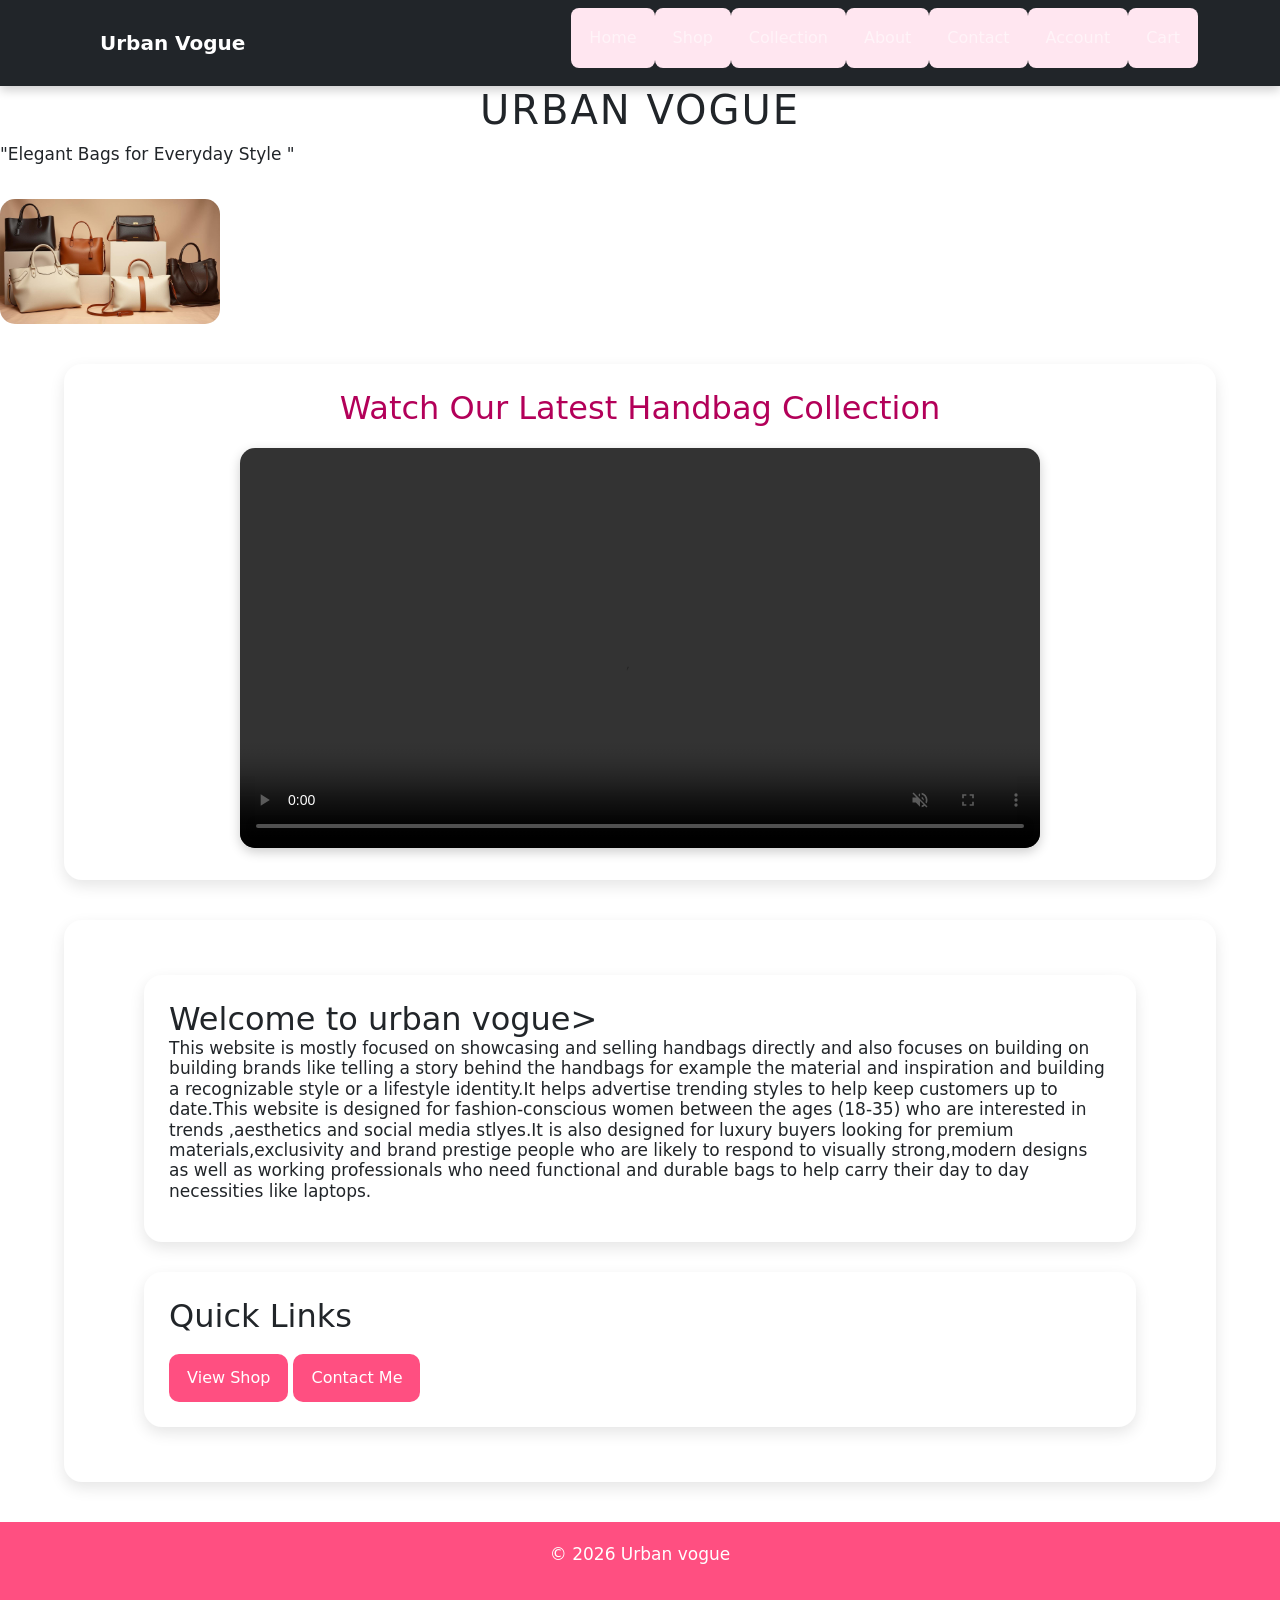
<file: index.html>
<!DOCTYPE html> 

<html lang="en"> 

<head> 

    <meta charset="UTF-8"> 
    <meta name="viewport" content="width=device-width, initial-scale=1.0"> 
    <title>Urban vogue</title> 
<link rel="stylesheet" href="styles.css"> 
<!-- Bootstrap CSS --> 

<link href="https://cdn.jsdelivr.net/npm/bootstrap@5.3.0/dist/css/bootstrap.min.css" rel="stylesheet"> 
</head> 

<body> 
   <nav class="navbar navbar-expand-lg navbar-dark bg-dark">

  <div class="container">

    <a class="navbar-brand" href="index.html">
      Urban Vogue
    </a>

    <button class="navbar-toggler"
            type="button"
            data-bs-toggle="collapse"
            data-bs-target="#navbarNav">

      <span class="navbar-toggler-icon"></span>

    </button>

    <div class="collapse navbar-collapse" id="navbarNav">

      <ul class="navbar-nav ms-auto">

        <li class="nav-item">
          <a class="nav-link" href="index.html">
            Home
          </a>
        </li>

        <li class="nav-item">
          <a class="nav-link" href="shop.html">
            Shop
          </a>
        </li>

        <li class="nav-item">
          <a class="nav-link" href="collection.html">
            Collection
          </a>
        </li>

        <li class="nav-item">
          <a class="nav-link" href="about.html">
            About
          </a>
        </li>

        <li class="nav-item">
          <a class="nav-link" href="contact.html">
            Contact
          </a>
        </li>

        <li class="nav-item">
          <a class="nav-link" href="account.html">
            Account
          </a>
        </li>

        <li class="nav-item">
          <a class="nav-link" href="cart.html">
            Cart
          </a>
        </li>

      </ul>

    </div>

  </div>

</nav>
    <header> 

    <h1>URBAN VOGUE</h1> 

    <p>"Elegant Bags for Everyday Style "</p> 

    <img src="Cover-picture.jpg" alt="Urban vogue" width="200"> 




</header> 
<section class="video-section">

    <h2>Watch Our Latest Handbag Collection</h2>

    <video width="700" controls autoplay muted loop>
        <source src="Handbag video.mp4" type="video/mp4">
        
    </video>

</section>
 

<main> 

    <section> 
        

        <h2>Welcome to urban vogue> 

        <p>This website is mostly focused on showcasing and selling handbags directly
         and also focuses on building on building brands like telling a story behind
          the handbags for example the material and inspiration and building a recognizable
          style or a lifestyle identity.It helps advertise trending styles to help keep
          customers up to date.This website is designed for fashion-conscious women between
           the ages (18-35) who are interested in trends ,aesthetics and social media stlyes.It
           is also designed for luxury buyers looking for premium materials,exclusivity and brand
           prestige people who are likely to respond to visually strong,modern designs as well as 
           working professionals who need functional and durable bags to help carry their day to 
           day necessities like laptops.</p> 

    </section> 

     

    <section> 

        <h2>Quick Links</h2> 

        <a href="shop.html">View Shop</a> 

        <a href="contact.html">Contact Me</a> 

    </section> 

</main> 

 

<footer> 

    <p>&copy; 2026 Urban vogue</p> 

</footer>
<script src="script.js"></script>

<script src="https://cdn.jsdelivr.net/npm/bootstrap@5.3.0/dist/js/bootstrap.min.js"></script>
</body> 

</html>
</file>
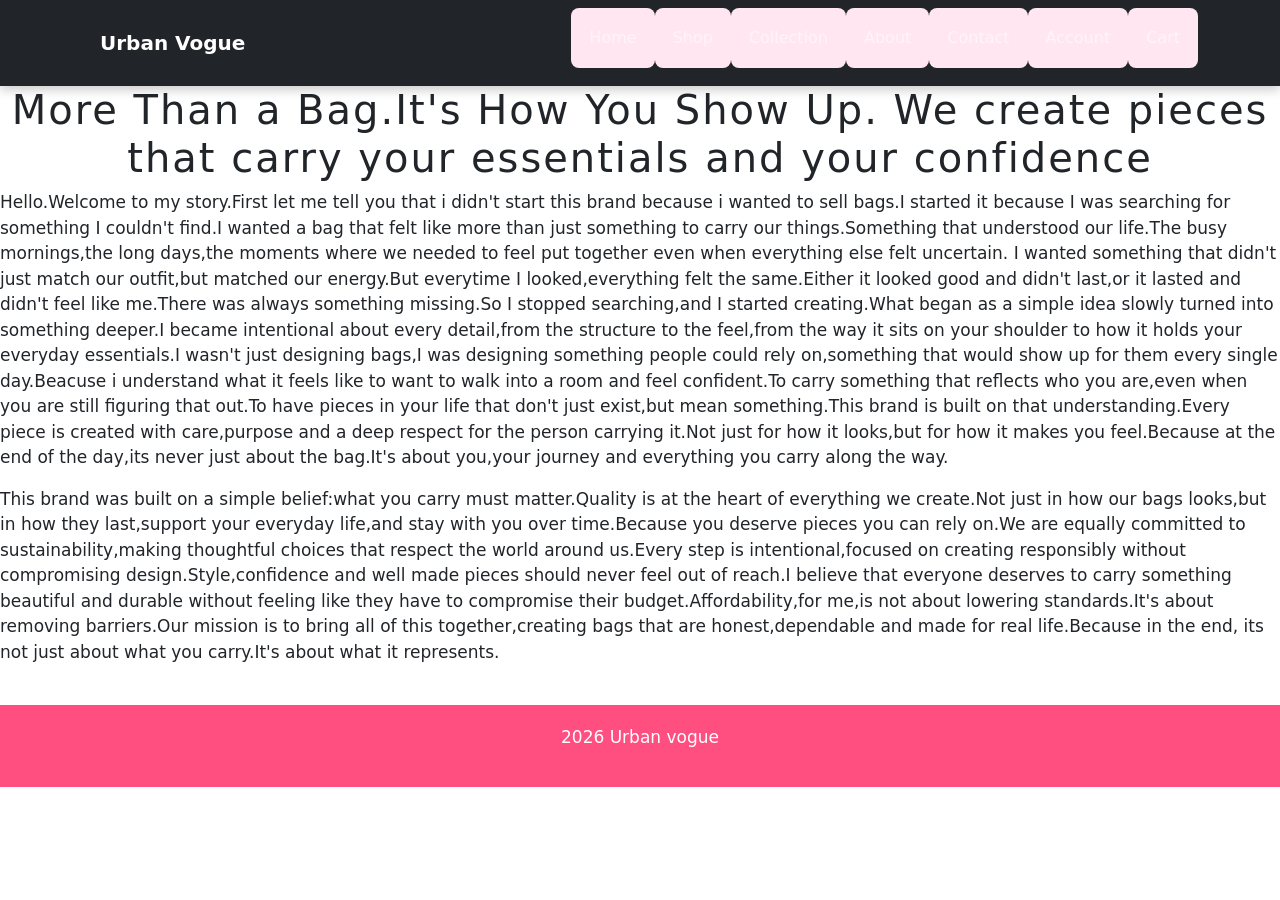
<file: about.html>
<!DOCTYPE html> 

<html lang="en"> 

<head> 

    <meta charset="UTF-8"> 
    <meta name="viewport" content="width=device-width, initial-scale=1.0"> 
    <title>Page Title</title> 
<link rel="stylesheet" href="styles.css"> 
<!-- Bootstrap CSS --> 

<link href="https://cdn.jsdelivr.net/npm/bootstrap@5.3.0/dist/css/bootstrap.min.css" rel="stylesheet"> 

</head> 

<body> 
   <nav class="navbar navbar-expand-lg navbar-dark bg-dark">

  <div class="container">

    <a class="navbar-brand" href="index.html">
      Urban Vogue
    </a>

    <button class="navbar-toggler"
            type="button"
            data-bs-toggle="collapse"
            data-bs-target="#navbarNav">

      <span class="navbar-toggler-icon"></span>

    </button>

    <div class="collapse navbar-collapse" id="navbarNav">

      <ul class="navbar-nav ms-auto">

        <li class="nav-item">
          <a class="nav-link" href="index.html">
            Home
          </a>
        </li>

        <li class="nav-item">
          <a class="nav-link" href="shop.html">
            Shop
          </a>
        </li>

        <li class="nav-item">
          <a class="nav-link" href="collection.html">
            Collection
          </a>
        </li>

        <li class="nav-item">
          <a class="nav-link" href="about.html">
            About
          </a>
        </li>

        <li class="nav-item">
          <a class="nav-link" href="contact.html">
            Contact
          </a>
        </li>

        <li class="nav-item">
          <a class="nav-link" href="account.html">
            Account
          </a>
        </li>

        <li class="nav-item">
          <a class="nav-link" href="cart.html">
            Cart
          </a>
        </li>

      </ul>

    </div>

  </div>

</nav>

    <header> 

    <h1>More Than a Bag.It's How You Show Up.
        We create pieces that carry your essentials and your confidence </h1> 

</header>
     

    <p>Hello.Welcome to my story.First let me tell you that i didn't start this brand
        because i wanted to sell bags.I started it because I was searching for something
        I couldn't find.I wanted a bag that felt like more than just something to carry 
        our things.Something that understood our life.The busy mornings,the long days,the
        moments where we needed to feel put together even when everything else felt uncertain.
        I wanted something that didn't just match our outfit,but matched our energy.But everytime
        I looked,everything felt the same.Either it looked good and didn't last,or it lasted and 
        didn't feel like me.There was always something missing.So I stopped searching,and I started 
        creating.What began as a simple idea slowly turned into something deeper.I became intentional
        about every detail,from the structure to the feel,from the way it sits on your shoulder to how
        it holds your everyday essentials.I wasn't just designing bags,I was designing something people
        could rely on,something that would show up for them every single day.Beacuse i understand what 
        it feels like to want to walk into a room and feel confident.To carry something that reflects
         who you are,even when you are still figuring that out.To have pieces in your life that don't 
        just exist,but mean something.This brand is built on that understanding.Every piece is created
        with care,purpose and a deep respect for the person carrying it.Not just for how it looks,but
        for how it makes you feel.Because at the end of the day,its never just about the bag.It's about
        you,your journey and everything you carry along the way. </p> 

     

    <p>This brand was built on a simple belief:what you carry must matter.Quality is at the heart of everything we 
        create.Not just in how our bags looks,but in how they last,support your everyday life,and stay with you over
        time.Because you deserve pieces you can rely on.We are equally committed to sustainability,making thoughtful
        choices that respect the world around us.Every step is intentional,focused on creating responsibly without 
        compromising design.Style,confidence and well made pieces should never feel out of reach.I believe that 
        everyone deserves to carry something beautiful and durable without feeling like they have to compromise 
        their budget.Affordability,for me,is not about lowering standards.It's about removing barriers.Our mission
        is to bring all of this together,creating bags that are honest,dependable and made for real life.Because
        in the end, its not just about what you carry.It's about what it represents.</p>

     

    

</main> 

 

<footer> 

    <p>2026 Urban vogue</p> 

</footer> 
<script src="script.js"></script>

<script src="https://cdn.jsdelivr.net/npm/bootstrap@5.3.0/dist/js/bootstrap.min.js"></script>
</body> 

</html>
</file>
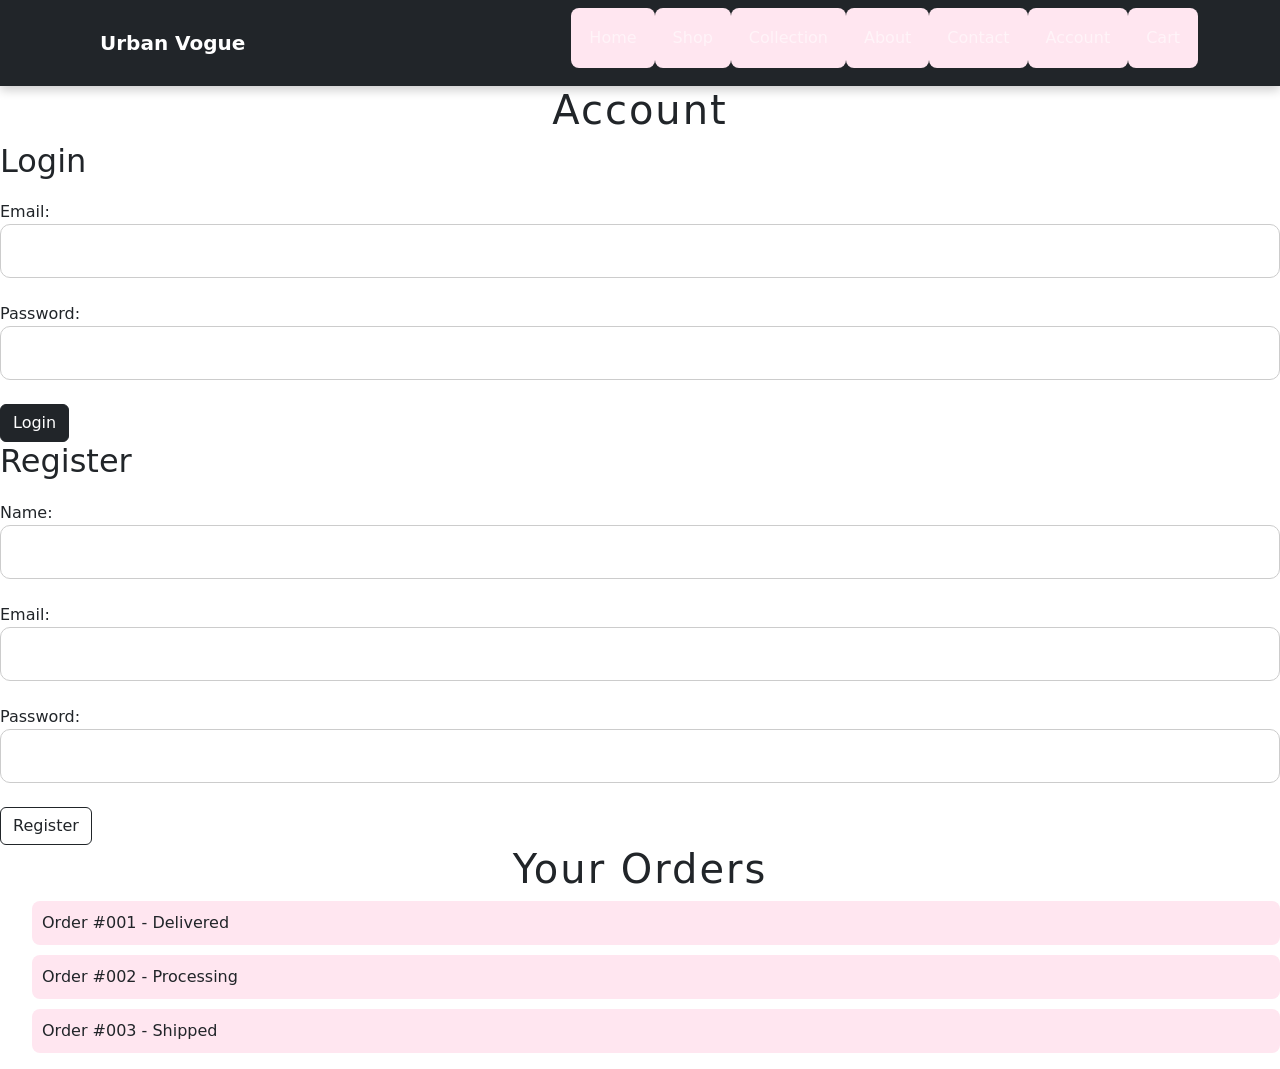
<file: account.html>
<!DOCTYPE html> 

<html lang="en"> 

<head> 

    <meta charset="UTF-8"> 

    <meta name="viewport" content="width=device-width, initial-scale=1.0"> 
     <link rel="stylesheet" href="styles.css"> 
<!-- Bootstrap CSS --> 

<link href="https://cdn.jsdelivr.net/npm/bootstrap@5.3.0/dist/css/bootstrap.min.css" rel="stylesheet"> 
    <title>Account</title> 

</head> 

<body> 
    <nav class="navbar navbar-expand-lg navbar-dark bg-dark">

  <div class="container">

    <a class="navbar-brand" href="index.html">
      Urban Vogue
    </a>

    <button class="navbar-toggler"
            type="button"
            data-bs-toggle="collapse"
            data-bs-target="#navbarNav">

      <span class="navbar-toggler-icon"></span>

    </button>

    <div class="collapse navbar-collapse" id="navbarNav">

      <ul class="navbar-nav ms-auto">

        <li class="nav-item">
          <a class="nav-link" href="index.html">
            Home
          </a>
        </li>

        <li class="nav-item">
          <a class="nav-link" href="shop.html">
            Shop
          </a>
        </li>

        <li class="nav-item">
          <a class="nav-link" href="collection.html">
            Collection
          </a>
        </li>

        <li class="nav-item">
          <a class="nav-link" href="about.html">
            About
          </a>
        </li>

        <li class="nav-item">
          <a class="nav-link" href="contact.html">
            Contact
          </a>
        </li>

        <li class="nav-item">
          <a class="nav-link" href="account.html">
            Account
          </a>
        </li>

        <li class="nav-item">
          <a class="nav-link" href="cart.html">
            Cart
          </a>
        </li>

      </ul>

    </div>

  </div>

</nav>
    

<head>
    <title>Account</title>
</head>
<body>

<h1>Account</h1>

<h2>Login</h2>
<form>
    Email:<br>
    <input type="email"><br><br>

    Password:<br>
    <input type="password"><br><br>

    <button class="login-btn btn btn-dark">
    Login
</button>
</form>

<h2>Register</h2>
<form>
    Name:<br>
    <input type="text"><br><br>

    Email:<br>
    <input type="email"><br><br>

    Password:<br>
    <input type="password"><br><br>

    <button class="register-btn btn btn-outline-dark">
    Register
</button>
</form>



<h1>Your Orders</h1>

<ul>
    <li>Order #001 - Delivered</li>
    <li>Order #002 - Processing</li>
    <li>Order #003 - Shipped</li>
</ul>
<script src="script.js"></script>

<script src="https://cdn.jsdelivr.net/npm/bootstrap@5.3.0/dist/js/bootstrap.min.js"></script>
</body>


</body> 

</html>
</file>
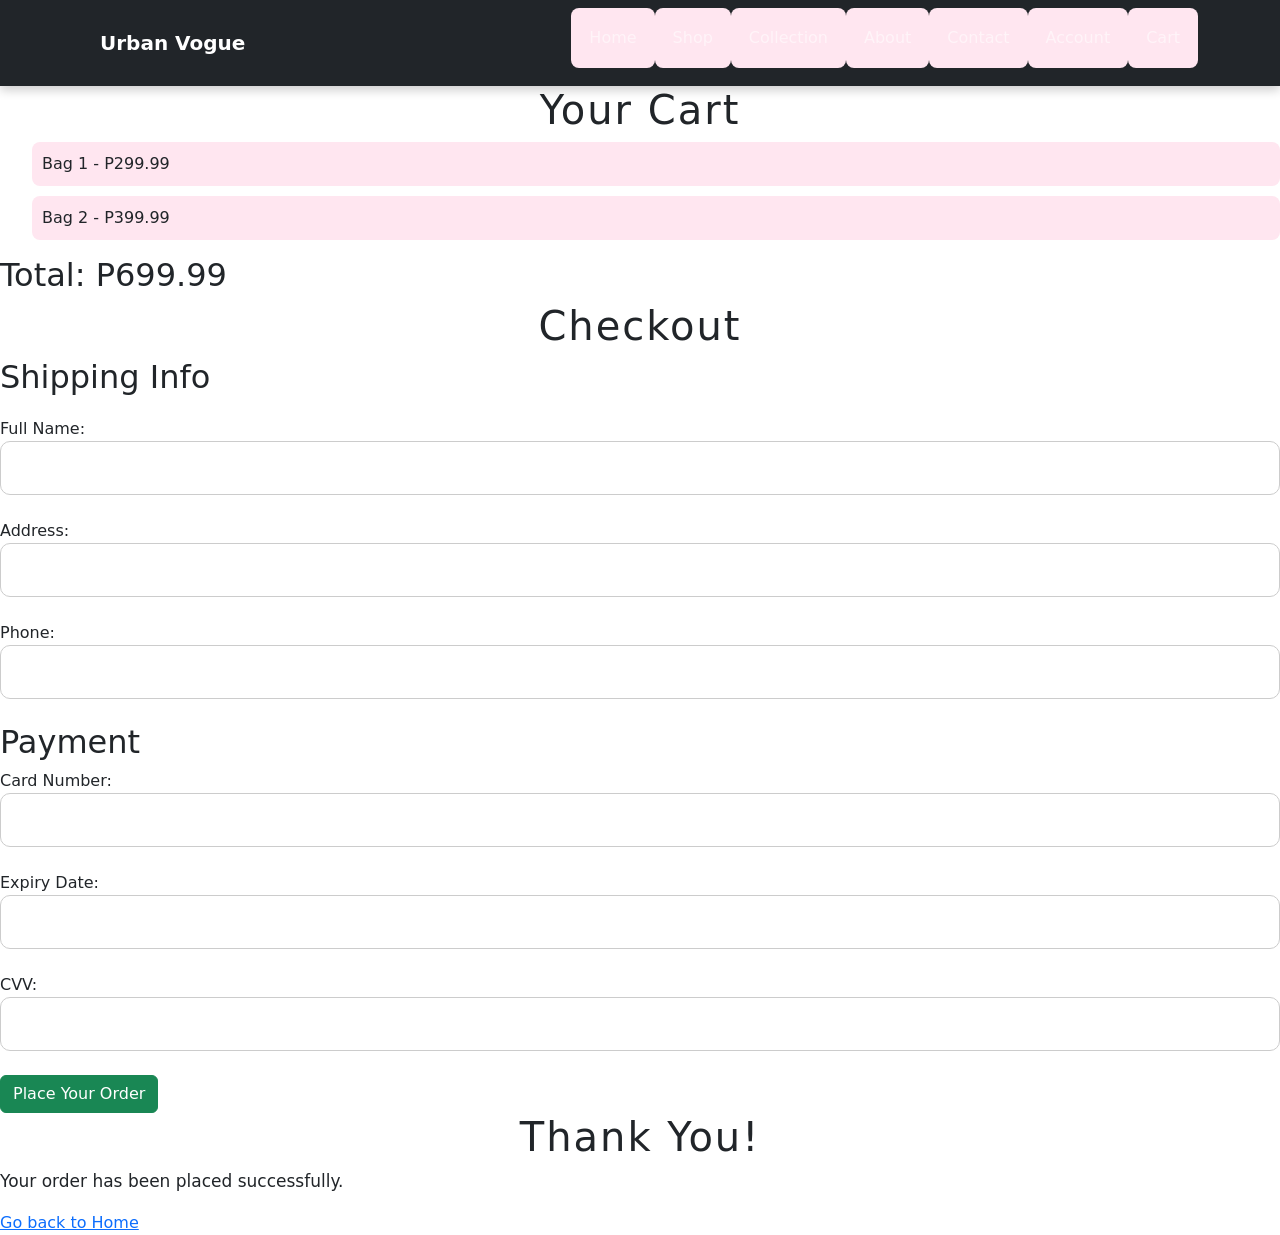
<file: cart.html>
<!DOCTYPE html> 

<html lang="en"> 

<head> 

    <meta charset="UTF-8"> 

    <meta name="viewport" content="width=device-width, initial-scale=1.0"> 
 <link rel="stylesheet" href="styles.css"> 
 <!-- Bootstrap CSS --> 

<link href="https://cdn.jsdelivr.net/npm/bootstrap@5.3.0/dist/css/bootstrap.min.css" rel="stylesheet"> 
    <title>Cart</title> 

</head> 

<body> 
<nav class="navbar navbar-expand-lg navbar-dark bg-dark">

  <div class="container">

    <a class="navbar-brand" href="index.html">
      Urban Vogue
    </a>

    <button class="navbar-toggler"
            type="button"
            data-bs-toggle="collapse"
            data-bs-target="#navbarNav">

      <span class="navbar-toggler-icon"></span>

    </button>

    <div class="collapse navbar-collapse" id="navbarNav">

      <ul class="navbar-nav ms-auto">

        <li class="nav-item">
          <a class="nav-link" href="index.html">
            Home
          </a>
        </li>

        <li class="nav-item">
          <a class="nav-link" href="shop.html">
            Shop
          </a>
        </li>

        <li class="nav-item">
          <a class="nav-link" href="collection.html">
            Collection
          </a>
        </li>

        <li class="nav-item">
          <a class="nav-link" href="about.html">
            About
          </a>
        </li>

        <li class="nav-item">
          <a class="nav-link" href="contact.html">
            Contact
          </a>
        </li>

        <li class="nav-item">
          <a class="nav-link" href="account.html">
            Account
          </a>
        </li>

        <li class="nav-item">
          <a class="nav-link" href="cart.html">
            Cart
          </a>
        </li>

      </ul>

    </div>

  </div>

</nav>

    <h1>Your Cart</h1>

<ul>
    <li>Bag 1 - P299.99</li>
    <li>Bag 2 - P399.99</li>
</ul>

<h2>Total: P699.99</h2>

<h1>Checkout</h1>

<h2>Shipping Info</h2>
<form>
    Full Name:<br>
    <input type="text"><br><br>

    Address:<br>
    <input type="text"><br><br>

    Phone:<br>
    <input type="text"><br><br>

<h2>Payment</h2>

    Card Number:<br>
    <input type="text"><br><br>

    Expiry Date:<br>
    <input type="text"><br><br>

    CVV:<br>
    <input type="text"><br><br>

    <button class="order-btn btn btn-success">
    Place Your Order
</button>
</form>

<h1>Thank You!</h1>
<p>Your order has been placed successfully.</p>

<a href="index.html">Go back to Home</a>
<script src="script.js"></script>

<script src="https://cdn.jsdelivr.net/npm/bootstrap@5.3.0/dist/js/bootstrap.min.js"></script>

</body>
</html>
</file>
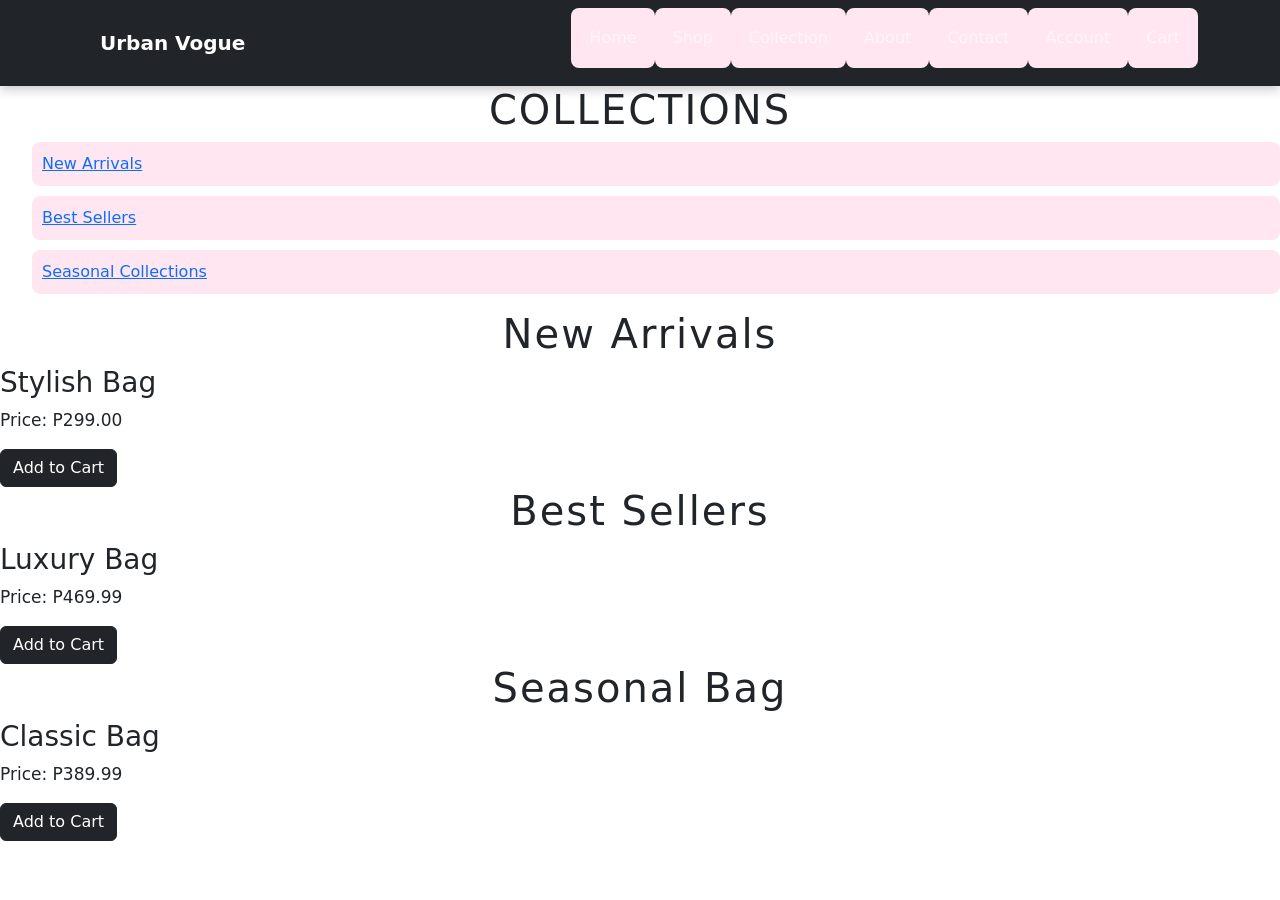
<file: collection.html>
<!DOCTYPE html> 

<html lang="en"> 

<head> 

    <meta charset="UTF-8"> 

    <meta name="viewport" content="width=device-width, initial-scale=1.0"> 
 <link rel="stylesheet" href="styles.css"> 
<!-- Bootstrap CSS --> 

<link href="https://cdn.jsdelivr.net/npm/bootstrap@5.3.0/dist/css/bootstrap.min.css" rel="stylesheet"> 
    <title>Collection</title> 

</head> 

<body> 
   <nav class="navbar navbar-expand-lg navbar-dark bg-dark">

  <div class="container">

    <a class="navbar-brand" href="index.html">
      Urban Vogue
    </a>

    <button class="navbar-toggler"
            type="button"
            data-bs-toggle="collapse"
            data-bs-target="#navbarNav">

      <span class="navbar-toggler-icon"></span>

    </button>

    <div class="collapse navbar-collapse" id="navbarNav">

      <ul class="navbar-nav ms-auto">

        <li class="nav-item">
          <a class="nav-link" href="index.html">
            Home
          </a>
        </li>

        <li class="nav-item">
          <a class="nav-link" href="shop.html">
            Shop
          </a>
        </li>

        <li class="nav-item">
          <a class="nav-link" href="collection.html">
            Collection
          </a>
        </li>

        <li class="nav-item">
          <a class="nav-link" href="about.html">
            About
          </a>
        </li>

        <li class="nav-item">
          <a class="nav-link" href="contact.html">
            Contact
          </a>
        </li>

        <li class="nav-item">
          <a class="nav-link" href="account.html">
            Account
          </a>
        </li>

        <li class="nav-item">
          <a class="nav-link" href="cart.html">
            Cart
          </a>
        </li>

      </ul>

    </div>

  </div>

</nav>



<h1>COLLECTIONS</h1>

<ul>
    <li><a href="new arrival.jpeg">New Arrivals</a></li>
    <li><a href="best sellers.jpeg">Best Sellers</a></li>
    <li><a href="seasonal.jpeg">Seasonal Collections</a></li>
</ul>

<head>
    <title>New Arrivals</title>
</head>
<body>

<h1>New Arrivals</h1>

    <h3>Stylish Bag</h3>
    <p>Price: P299.00</p>
    <button class="add-cart btn btn-dark">
    Add to Cart
</button>

    <h1>Best Sellers</h1>

    <h3>Luxury Bag</h3>
    <p>Price: P469.99</p>
    <button class="add-cart btn btn-dark">
    Add to Cart
</button>

 <h1>Seasonal Bag</h1>

    <h3>Classic Bag</h3>
    <p>Price: P389.99</p>
    <button class="add-cart btn btn-dark">
    Add to Cart
</button>


</body>
</html>
</body>
</html>

<script src="script.js"></script>

<script src="https://cdn.jsdelivr.net/npm/bootstrap@5.3.0/dist/js/bootstrap.min.js"></script>

</body> 

</html>
</file>
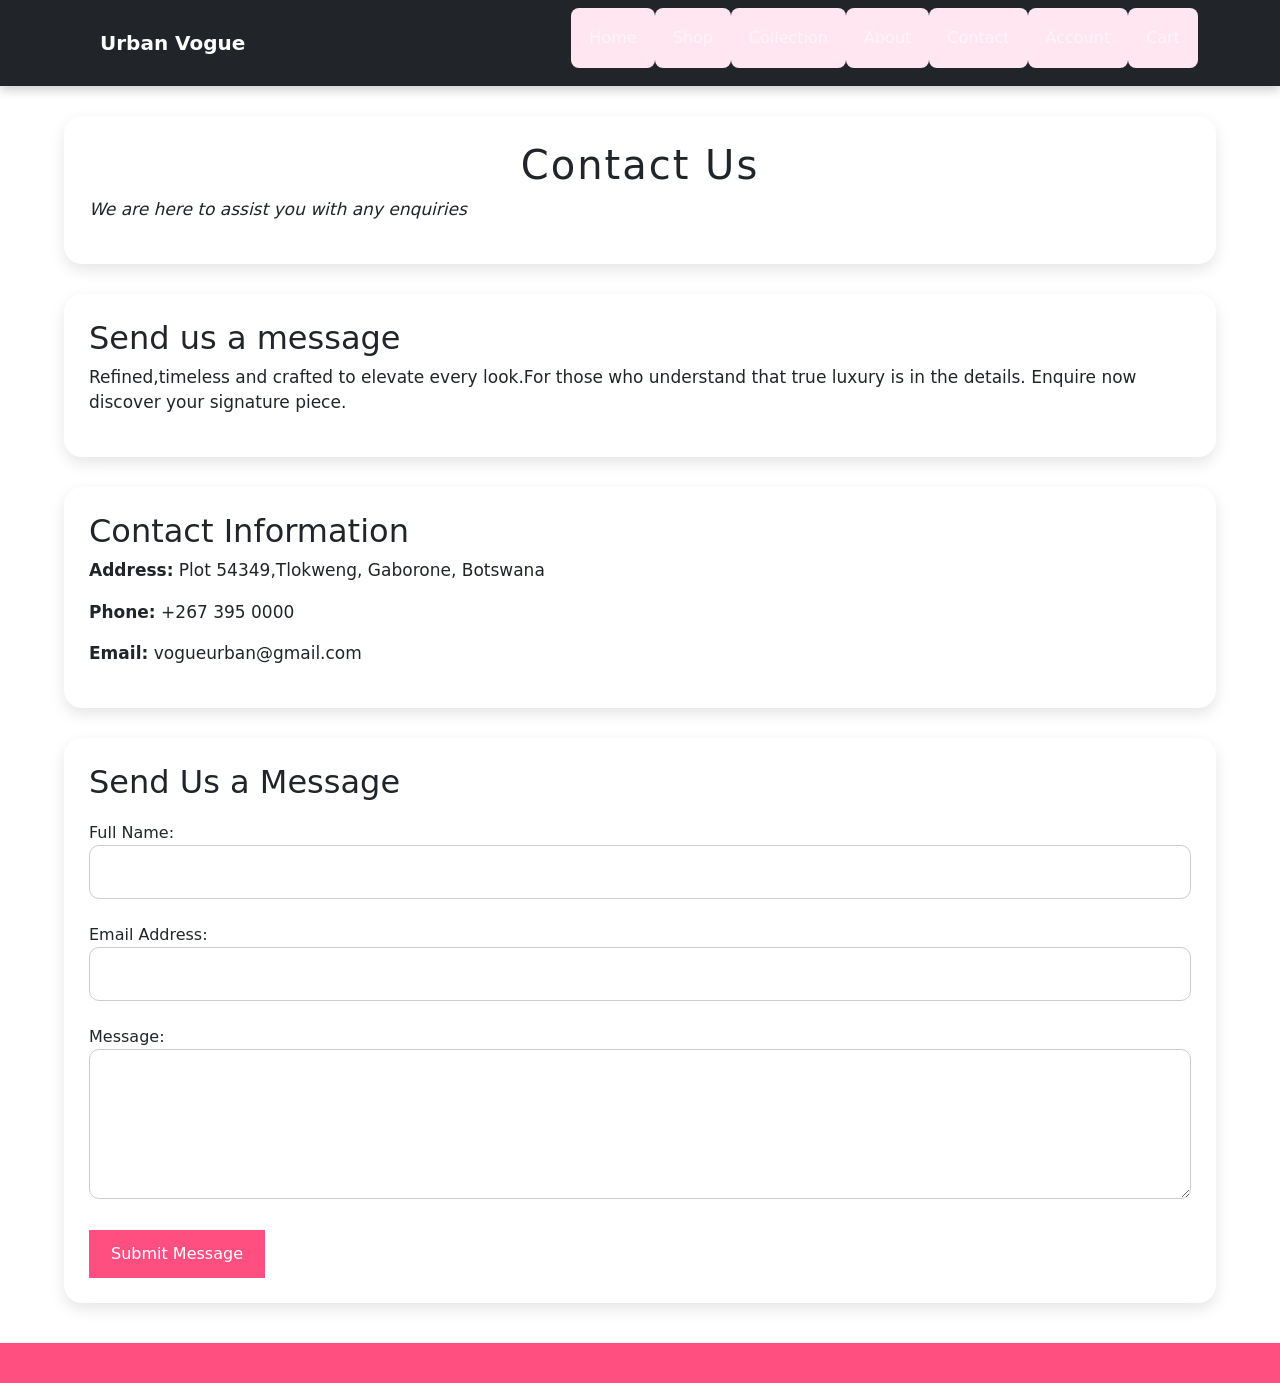
<file: contact.html>
<!DOCTYPE html>
<html lang="en">
<head>
    <meta charset="UTF-8">
    <meta name="viewport" content="width=device-width, initial-scale=1.0">
    <title>Contact Us</title>
      <link rel="stylesheet" href="styles.css"> 
      <!-- Bootstrap CSS --> 

<link href="https://cdn.jsdelivr.net/npm/bootstrap@5.3.0/dist/css/bootstrap.min.css" rel="stylesheet"> 
</head>
<body>
    <nav class="navbar navbar-expand-lg navbar-dark bg-dark">

  <div class="container">

    <a class="navbar-brand" href="index.html">
      Urban Vogue
    </a>

    <button class="navbar-toggler"
            type="button"
            data-bs-toggle="collapse"
            data-bs-target="#navbarNav">

      <span class="navbar-toggler-icon"></span>

    </button>

    <div class="collapse navbar-collapse" id="navbarNav">

      <ul class="navbar-nav ms-auto">

        <li class="nav-item">
          <a class="nav-link" href="index.html">
            Home
          </a>
        </li>

        <li class="nav-item">
          <a class="nav-link" href="shop.html">
            Shop
          </a>
        </li>

        <li class="nav-item">
          <a class="nav-link" href="collection.html">
            Collection
          </a>
        </li>

        <li class="nav-item">
          <a class="nav-link" href="about.html">
            About
          </a>
        </li>

        <li class="nav-item">
          <a class="nav-link" href="contact.html">
            Contact
          </a>
        </li>

        <li class="nav-item">
          <a class="nav-link" href="account.html">
            Account
          </a>
        </li>

        <li class="nav-item">
          <a class="nav-link" href="cart.html">
            Cart
          </a>
        </li>

      </ul>

    </div>

  </div>

</nav>
   
 
<section class="banner">
    <h1>Contact Us</h1>
    <p><em>We are here to assist you with any enquiries</em></p>
</section>
 
<section class="intro">
    <h2>Send us a message</h2>
    <p>
        Refined,timeless and crafted to elevate every look.For those who understand
        that true luxury is in the details.

        Enquire now discover your signature piece.

    </p>
</section>
 
<section class="contact-details">
    <h2>Contact Information</h2>
    <p><strong>Address:</strong> Plot 54349,Tlokweng, Gaborone, Botswana</p>
    <p><strong>Phone:</strong> +267 395 0000</p>
    <p><strong>Email:</strong> vogueurban@gmail.com</p>
</section>
 
<section class="contact-form">
    <h2>Send Us a Message</h2>
 
    <form onsubmit="return validateForm()">

    <label>Full Name:</label><br>
    <input type="text" id="name"><br><br>

    <label>Email Address:</label><br>
    <input type="email" id="email"><br><br>

    <label>Message:</label><br>
    <textarea id="message" rows="5"></textarea><br><br>

    <button type="submit">Submit Message</button>

</form>
</section>
 
<footer>
    
</footer>
 
 <script src="script.js"></script>

<script src="https://cdn.jsdelivr.net/npm/bootstrap@5.3.0/dist/js/bootstrap.min.js"></script>
</body>
</html>
</body>
</html>
</file>
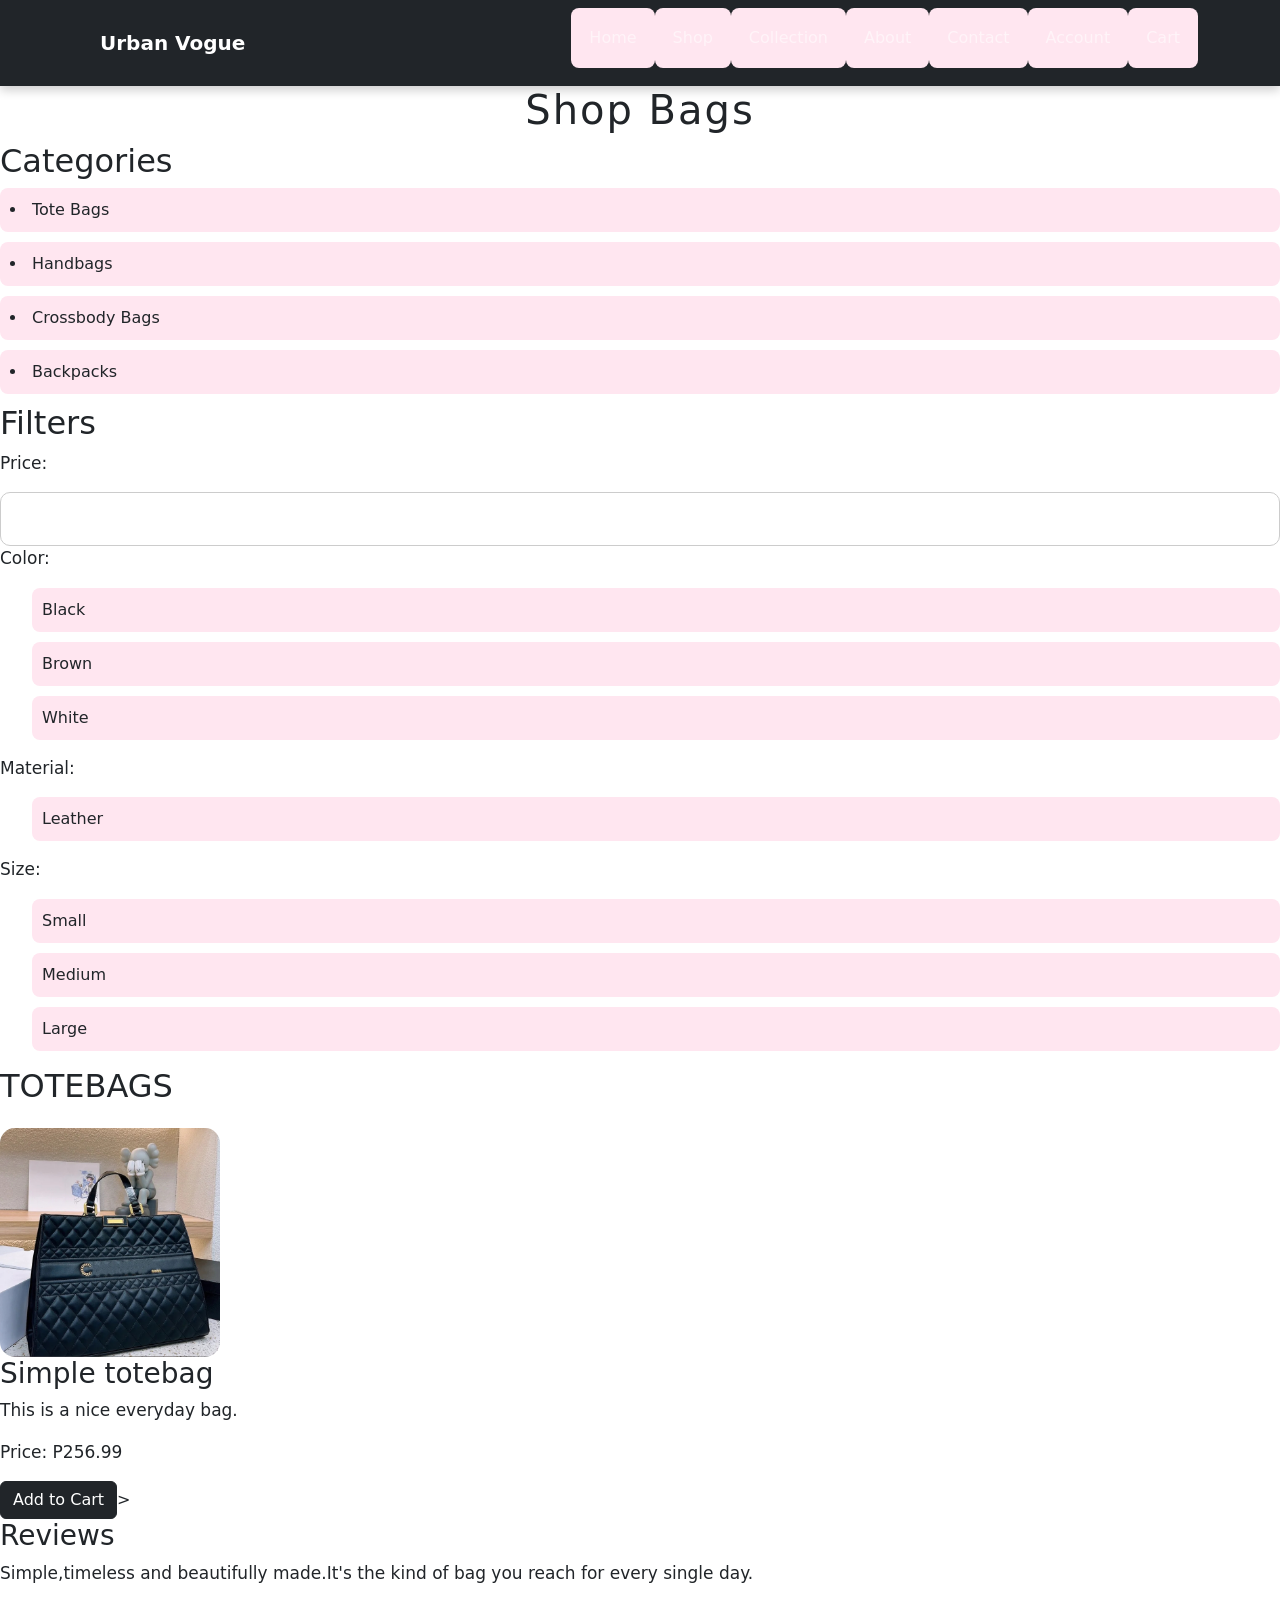
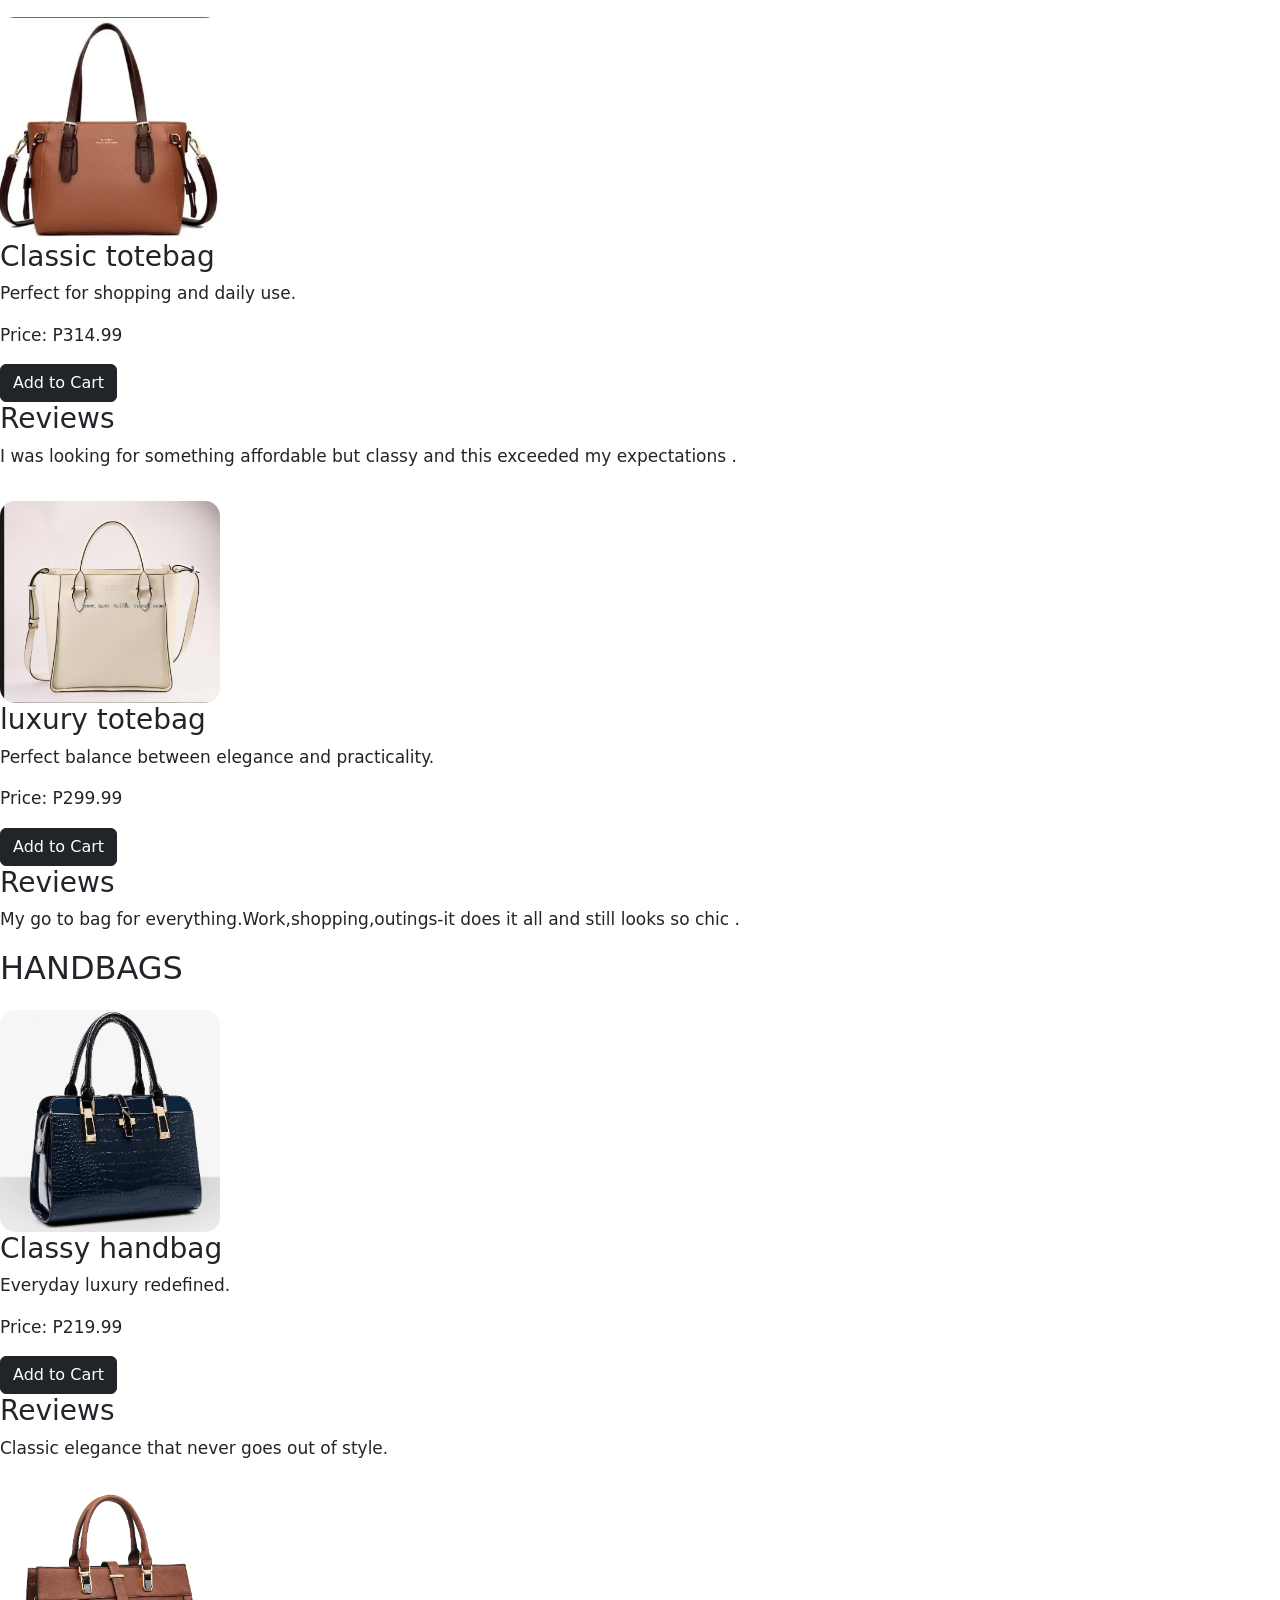
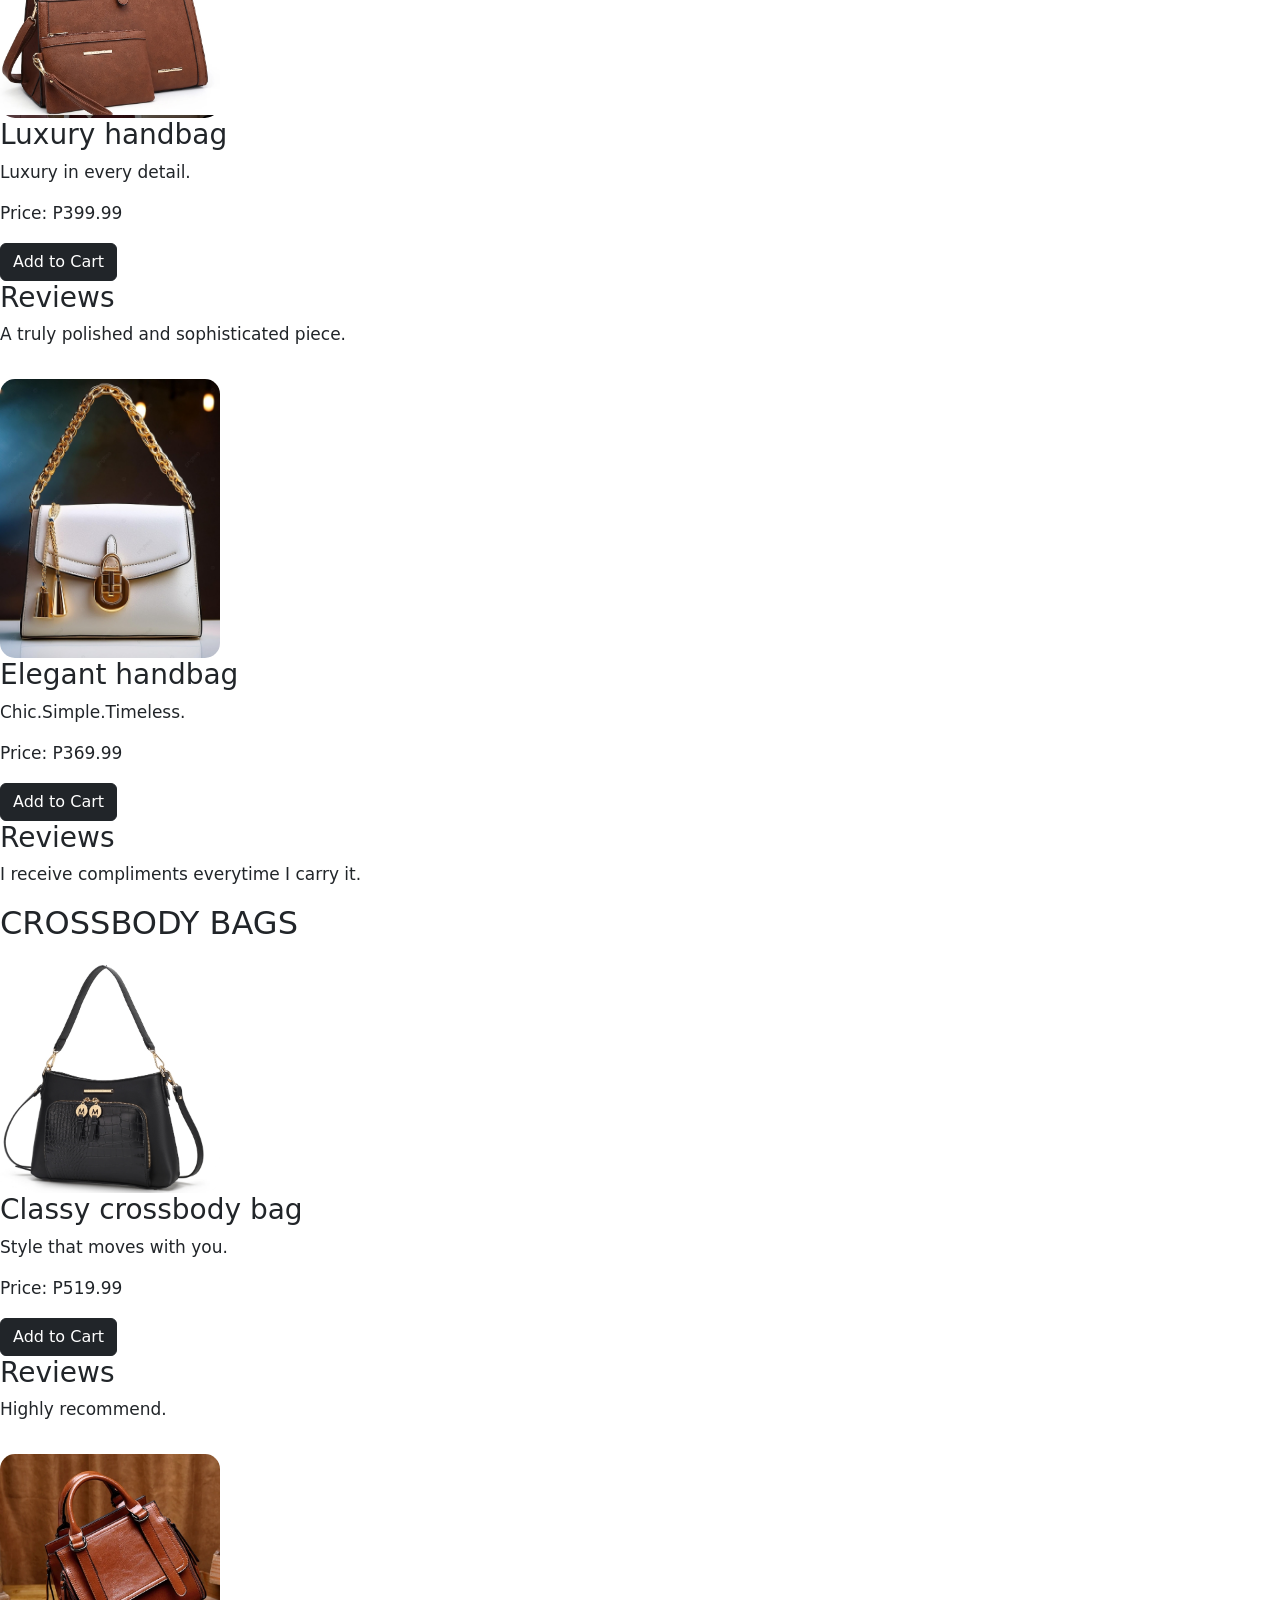
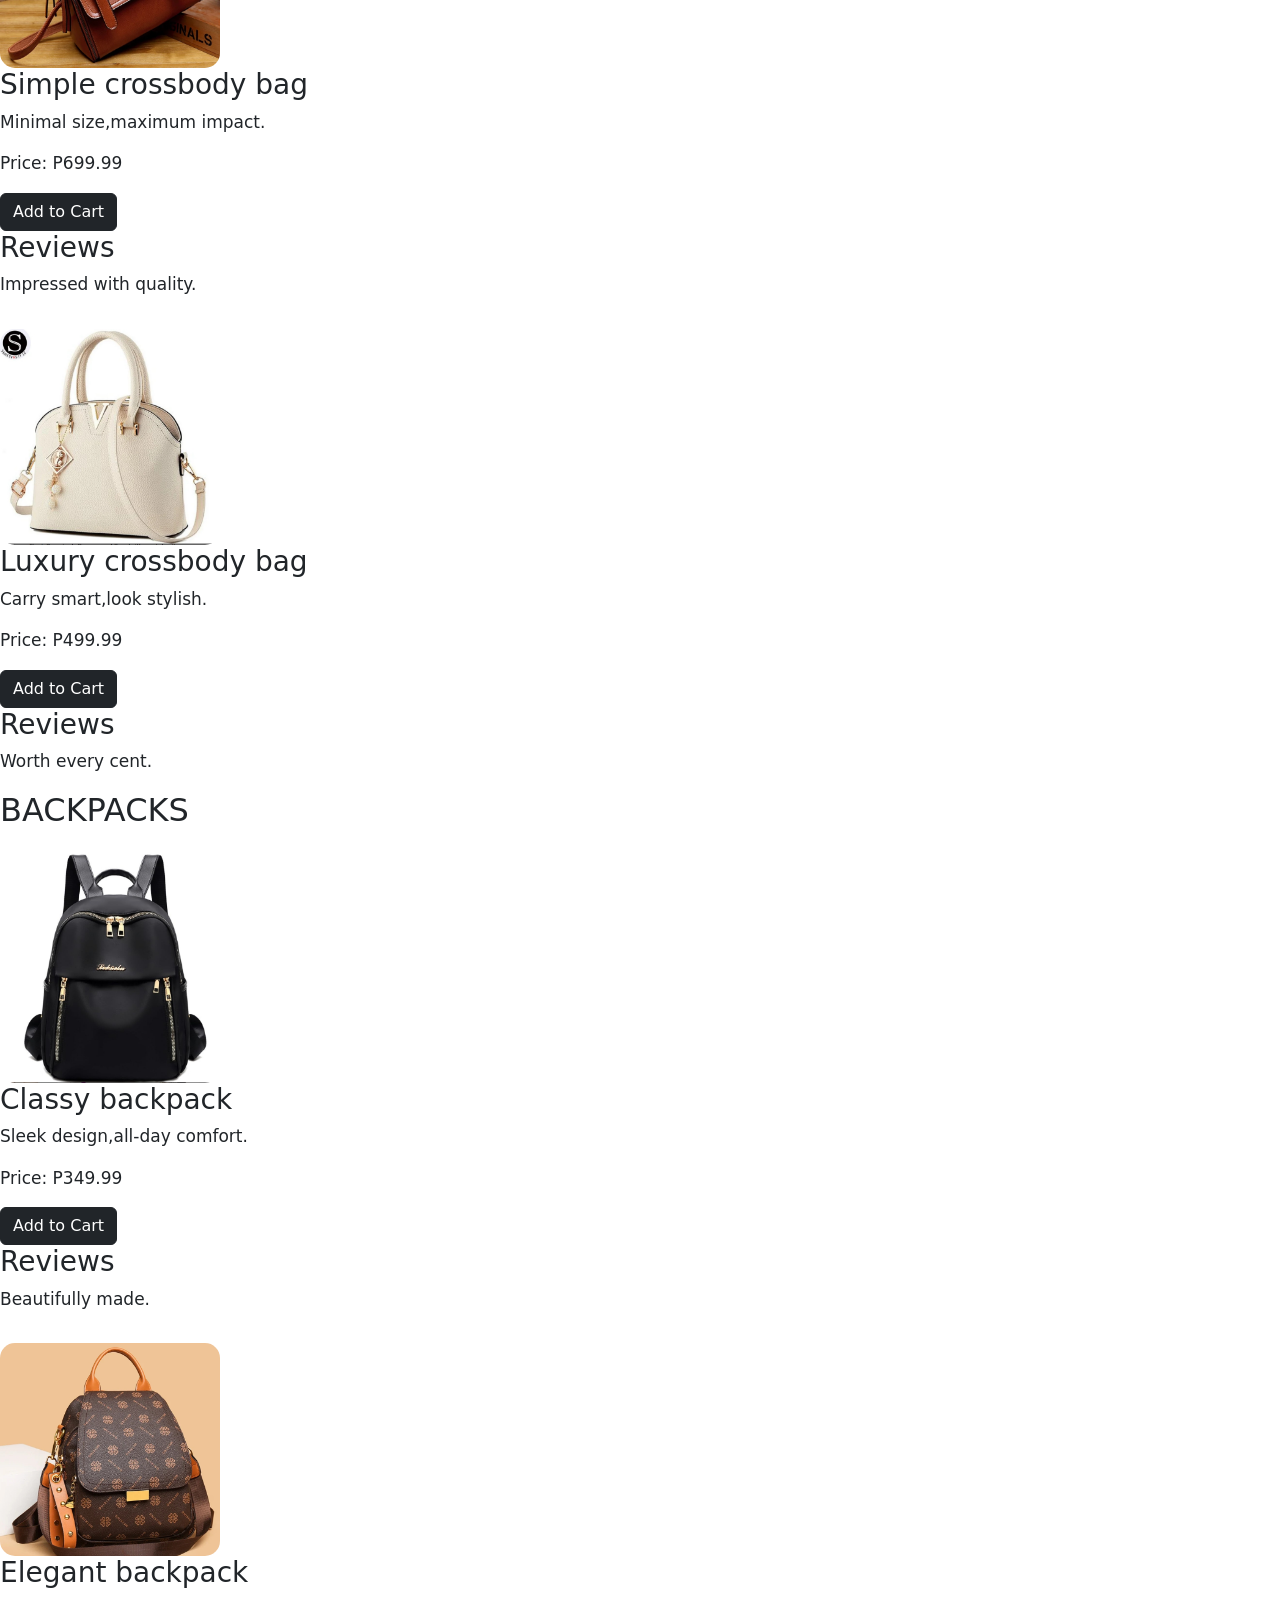
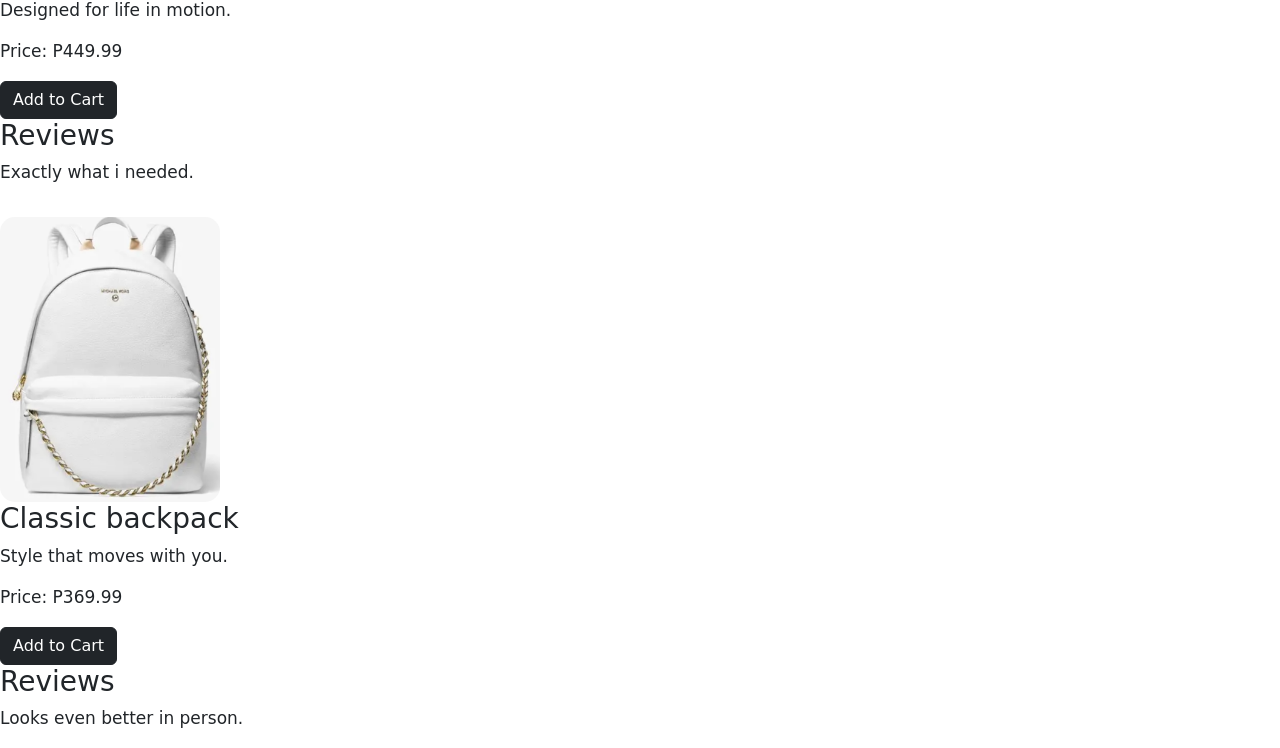
<file: shop.html>
<!DOCTYPE html> 

<html lang="en"> 

<head> 

    <meta charset="UTF-8"> 

    <meta name="viewport" content="width=device-width, initial-scale=1.0"> 
 <link rel="stylesheet" href="styles.css"> 
 <!-- Bootstrap CSS --> 

<link href="https://cdn.jsdelivr.net/npm/bootstrap@5.3.0/dist/css/bootstrap.min.css" rel="stylesheet"> 
    <title>Page Title</title> 

</head> 

<body> 
    <nav class="navbar navbar-expand-lg navbar-dark bg-dark">

  <div class="container">

    <a class="navbar-brand" href="index.html">
      Urban Vogue
    </a>

    <button class="navbar-toggler"
            type="button"
            data-bs-toggle="collapse"
            data-bs-target="#navbarNav">

      <span class="navbar-toggler-icon"></span>

    </button>

    <div class="collapse navbar-collapse" id="navbarNav">

      <ul class="navbar-nav ms-auto">

        <li class="nav-item">
          <a class="nav-link" href="index.html">
            Home
          </a>
        </li>

        <li class="nav-item">
          <a class="nav-link" href="shop.html">
            Shop
          </a>
        </li>

        <li class="nav-item">
          <a class="nav-link" href="collection.html">
            Collection
          </a>
        </li>

        <li class="nav-item">
          <a class="nav-link" href="about.html">
            About
          </a>
        </li>

        <li class="nav-item">
          <a class="nav-link" href="contact.html">
            Contact
          </a>
        </li>

        <li class="nav-item">
          <a class="nav-link" href="account.html">
            Account
          </a>
        </li>

        <li class="nav-item">
          <a class="nav-link" href="cart.html">
            Cart
          </a>
        </li>

      </ul>

    </div>

  </div>

</nav>

<html>
<head>
    <title>My Bag Shop</title>
</head>

<body>

    <h1>Shop Bags</h1>

    <!-- Categories -->
    <h2>Categories</h2>
    
        <li>Tote Bags</li>
        <li>Handbags</li>
        <li>Crossbody Bags</li>
        <li>Backpacks</li>
    </ul>

    <!-- Filters -->
    <h2>Filters</h2>

    <p>Price:</p>
    <input type="min=P200 max=P700">

    <p>Color:</p>
    <ul>
        <li>Black</li>
        <li>Brown</li>
        <li>White</li>
    </ul>

    <p>Material:</p>
    <ul>
        <li>Leather</li>
        
    </ul>

    <p>Size:</p>
    <ul>
        <li>Small</li>
        <li>Medium</li>
        <li>Large</li>
    </ul>

    <h2>TOTEBAGS</h2>

    <img src="black totebag.jpeg" width="200">

    <h3>Simple totebag</h3>

    <p>This is a nice everyday bag.</p>

    <p>Price: P256.99</p>

    <button class="add-cart btn btn-dark">
    Add to Cart
</button>>

    <h3>Reviews</h3>
    <p>Simple,timeless and beautifully made.It's the kind of bag you reach for every single day.</p>

    

    <img src="Brown totebag.jpeg" width="200">

    <h3>Classic totebag</h3>

    <p>Perfect for shopping and daily use.</p>

    <p>Price: P314.99</p>

    <button class="add-cart btn btn-dark">
    Add to Cart
</button>

    <h3>Reviews</h3>
    <p>I was looking for something affordable but classy and this exceeded my expectations .</p>



    <img src="white totebag.jpeg" width="200">

    <h3>luxury totebag</h3>

    <p>Perfect balance between elegance and practicality.</p>

    <p>Price: P299.99</p>

    <button class="add-cart btn btn-dark">
    Add to Cart
</button>

    <h3>Reviews</h3>
    <p>My go to bag for everything.Work,shopping,outings-it does it all and still looks so chic .</p>

    <h2>HANDBAGS</h2>

    <img src="black handbag.jpeg" width="200">

    <h3>Classy handbag</h3>

    <p>Everyday luxury redefined.</p>

    <p>Price: P219.99</p>

    <button class="add-cart btn btn-dark">
    Add to Cart
</button>

    <h3>Reviews</h3>
    <p>Classic elegance that never goes out of style.</p>


    <img src="brown handbag.jpeg" width="200">

    <h3>Luxury handbag</h3>

    <p>Luxury in every detail.</p>

    <p>Price: P399.99</p>

    <button class="add-cart btn btn-dark">
    Add to Cart
</button>

    <h3>Reviews</h3>
    <p>A truly polished and sophisticated piece.</p>

     <img src="white handbag.jpeg" width="200">

    <h3>Elegant handbag</h3>

    <p>Chic.Simple.Timeless.</p>

    <p>Price: P369.99</p>

    <button class="add-cart btn btn-dark">
    Add to Cart
</button>

    <h3>Reviews</h3>
    <p>I receive compliments everytime I carry it.</p>

    <h2>CROSSBODY BAGS</h2>

    <img src="black crossbag.jpeg" width="200">

    <h3>Classy crossbody bag</h3>

    <p>Style that moves with you.</p>

    <p>Price: P519.99</p>

    <button class="add-cart btn btn-dark">
    Add to Cart
</button>

    <h3>Reviews</h3>
    <p>Highly recommend.</p>

    <img src="brown crossbag.jpeg" width="200">

    <h3>Simple crossbody bag</h3>

    <p>Minimal size,maximum impact.</p>

    <p>Price: P699.99</p>

    <button class="add-cart btn btn-dark">
    Add to Cart
</button>

    <h3>Reviews</h3>
    <p>Impressed with quality.</p>

    <img src="white crossbag.jpeg" width="200">

    <h3>Luxury crossbody bag</h3>

    <p>Carry smart,look stylish.</p>

    <p>Price: P499.99</p>
<button class="add-cart btn btn-dark">
    Add to Cart
</button>

    <h3>Reviews</h3>
    <p>Worth every cent.</p>

    <h2>BACKPACKS</h2>

    <img src="black backpack.jpeg" width="200">

    <h3>Classy backpack</h3>

    <p>Sleek design,all-day comfort.</p>

    <p>Price: P349.99</p>

    <button class="add-cart btn btn-dark">
    Add to Cart
</button>

    <h3>Reviews</h3>
    <p>Beautifully made.</p>

    <img src="b backpack.jpeg" width="200">

    <h3>Elegant backpack</h3>

    <p>Designed for life in motion.</p>

    <p>Price: P449.99</p>

    <button class="add-cart btn btn-dark">
    Add to Cart
</button>

    <h3>Reviews</h3>
    <p>Exactly what i needed.</p>

    <img src="white backpack.jpeg" width="200">

    <h3>Classic backpack</h3>

    <p>Style that moves with you.</p>

    <p>Price: P369.99</p>

    <button class="add-cart btn btn-dark">
    Add to Cart
</button>

    <h3>Reviews</h3>
    <p>Looks even better in person.</p>
    

    <script src="script.js"></script>


<script src="https://cdn.jsdelivr.net/npm/bootstrap@5.3.0/dist/js/bootstrap.min.js"></script>

</body>
</html>



</body> 

</html>
</file>
<file: styles.css>
/* =========================
   RESET
========================= */

*{
    margin: 0;
    padding: 0;
    box-sizing: border-box;
}

/* =========================
   BODY
========================= */

body{
    font-family: 'Poppins', sans-serif;
    background-color: #ffd6e7;
    color: #333;
    line-height: 1.6;
}

/* =========================
   NAVIGATION BAR
========================= */

nav{
    background: #ff4ff9;
    padding: 18px 40px;
    display: flex;
    justify-content: center;
    gap: 25px;
    box-shadow: 0 4px 10px rgba(0,0,0,0.2);
    position: sticky;
    top: 0;
    z-index: 1000;
}

nav a{
    color: white;
    text-decoration: none;
    font-size: 18px;
    font-weight: bold;
    padding: 10px 18px;
    border-radius: 8px;
    transition: 0.3s ease;
}

/* Navigation Hover */
nav a:hover{
    background-color: white;
    color: #ff4f81;
    transform: translateY(-3px);
}

/* =========================
   HEADINGS
========================= */

h1{
    text-align: center;
    margin: 30px 0;
    font-size: 45px;
    color: #b30059;
    letter-spacing: 2px;
}

h2{
    margin-top: 30px;
    color: #cc0066;
    font-size: 30px;
}

h3{
    margin-top: 15px;
    color: #99004d;
}

/* =========================
   PARAGRAPHS
========================= */

p{
    font-size: 17px;
    margin: 10px 0;
}

/* =========================
   MAIN CONTENT
========================= */

main,
section,
.about-container,
.contact-container,
.account-container,
.cart-container{
    width: 90%;
    margin: 30px auto;
    background: white;
    padding: 25px;
    border-radius: 18px;
    box-shadow: 0 6px 15px rgba(0,0,0,0.1);
}

/* =========================
   PRODUCT CARDS
========================= */

.product-card{
    background: white;
    padding: 20px;
    margin: 25px 0;
    border-radius: 15px;
    box-shadow: 0 4px 12px rgba(0,0,0,0.1);
    transition: 0.3s;
}

.product-card:hover{
    transform: translateY(-8px);
}

/* =========================
   IMAGES
========================= */

img{
    width: 220px;
    border-radius: 15px;
    margin-top: 15px;
    transition: 0.3s;
}

/* Image hover */
img:hover{
    transform: scale(1.05);
}

/* =========================
   BUTTONS
========================= */

button{
    background: #ff4f81;
    color: white;
    border: none;
    padding: 12px 22px;
    border-radius: 10px;
    font-size: 16px;
    cursor: pointer;
    transition: 0.3s;
    margin-top: 10px;
}

button:hover{
    background: #b30059;
    transform: scale(1.05);
}

/* =========================
   FORMS
========================= */

form{
    margin-top: 20px;
}

input,
textarea{
    width: 100%;
    padding: 14px;
    margin: 12px 0;
    border-radius: 10px;
    border: 1px solid #ccc;
    font-size: 16px;
}

input:focus,
textarea:focus{
    outline: none;
    border: 2px solid #ff4f81;
}

/* =========================
   LISTS
========================= */

ul{
    list-style: none;
    margin-top: 15px;
}

li{
    padding: 10px;
    background: #ffe6f0;
    margin-bottom: 10px;
    border-radius: 8px;
    transition: 0.3s;
}

li:hover{
    background: #ffb3e2;
}

/* =========================
   CART ITEMS
========================= */

.cart-item{
    display: flex;
    justify-content: space-between;
    align-items: center;
    background: #fff0f5;
    padding: 18px;
    border-radius: 12px;
    margin-bottom: 15px;
}

/* =========================
   QUICK LINKS
========================= */

section a{
    display: inline-block;
    margin-top: 10px;
    background: #ff4f81;
    color: white;
    text-decoration: none;
    padding: 12px 18px;
    border-radius: 10px;
    transition: 0.3s;
}

section a:hover{
    background: #b30059;
}

/* =========================
   FOOTER
========================= */

footer{
    background: #ff4f81;
    color: white;
    text-align: center;
    padding: 20px;
    margin-top: 40px;
    font-size: 16px;
}

/* =========================
   RESPONSIVE DESIGN
========================= */

@media(max-width:768px){

    nav{
        flex-wrap: wrap;
        gap: 10px;
    }

    h1{
        font-size: 32px;
    }

    .cart-item{
        flex-direction: column;
        gap: 10px;
    }

    img{
        width: 100%;
        max-width: 250px;
    }
}
/* =========================
   VIDEO SECTION
========================= */

.video-section{
    width: 90%;
    margin: 40px auto;
    background: white;
    padding: 25px;
    border-radius: 18px;
    box-shadow: 0 6px 15px rgba(0,0,0,0.1);
    text-align: center;
}

.video-section h2{
    margin-bottom: 20px;
    color: #b30059;
}

video{
    width: 100%;
    max-width: 800px;
    border-radius: 15px;
    box-shadow: 0 4px 12px rgba(0,0,0,0.2);
}
</file>
